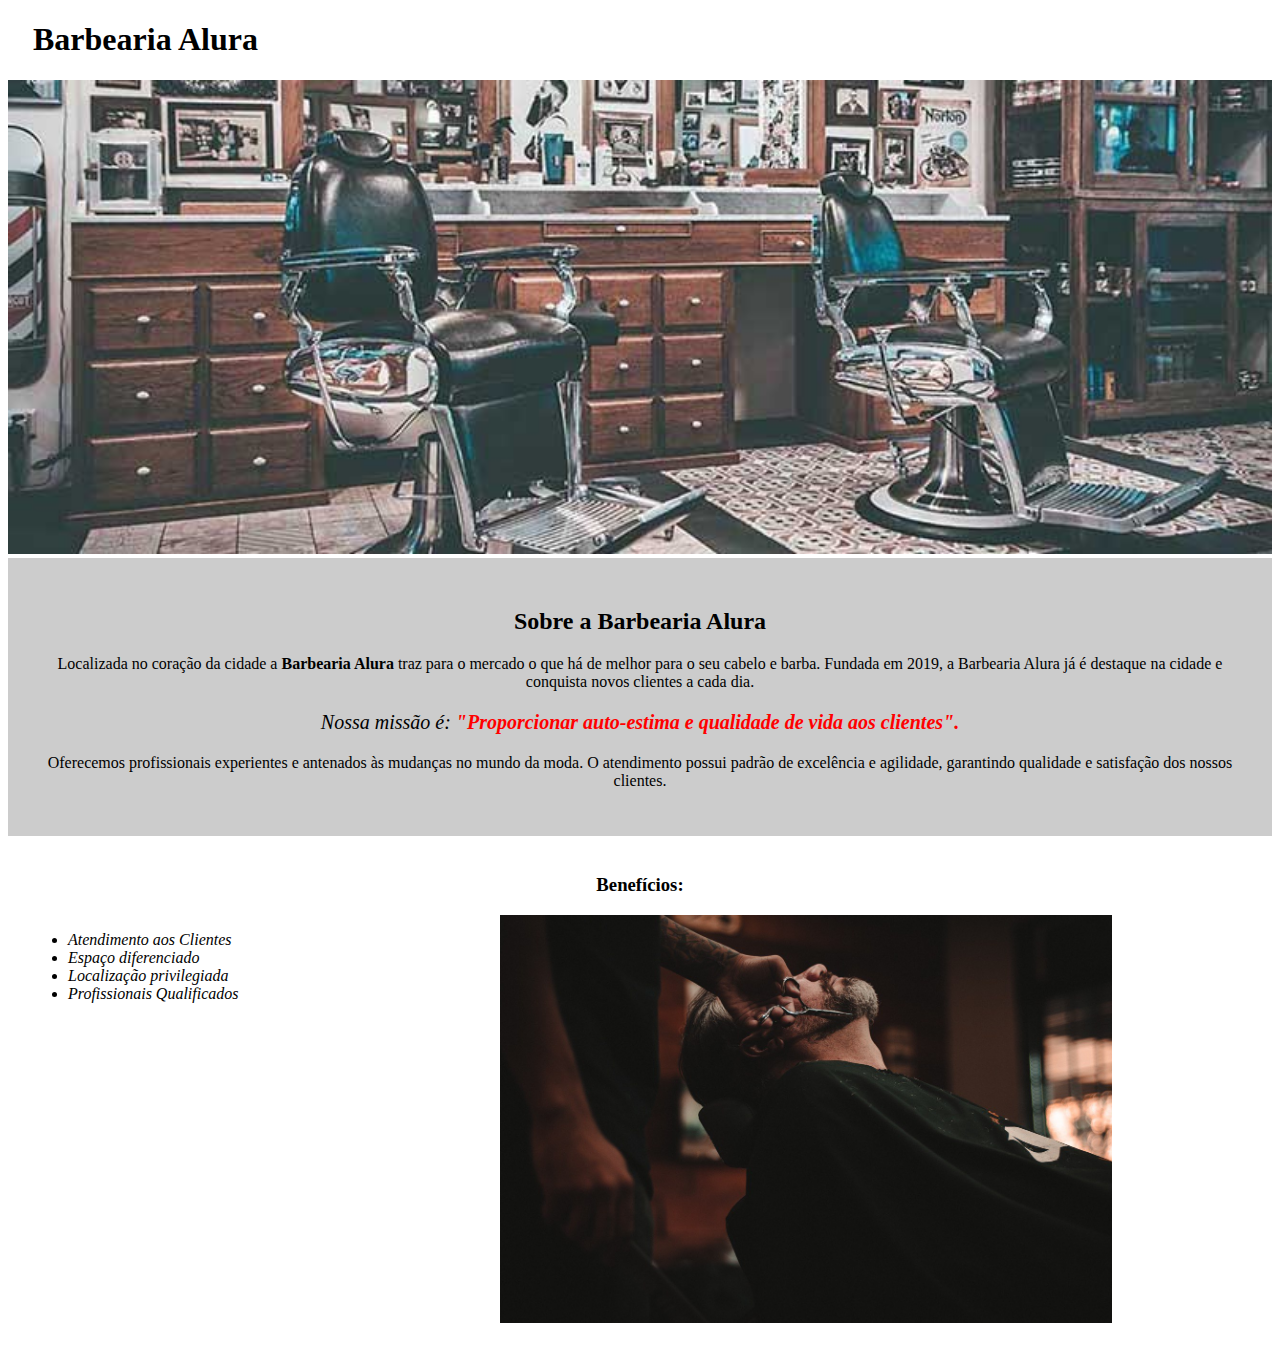
<file: index.html>
<!DOCTYPE html>
<html lang="pt-br">

    <head>
        <meta charset="UTF-8">
        <meta name="viewport" content="width=device-width, initial-scale=1.0">
        <title>Página principal</title>

        <link rel="stylesheet" href="estilos.css">

    </head>

    <body>

        <header>
            <h1  class="titulo-principal"  > Barbearia Alura </h1>
        </header>
        
        <img src="img/banner.jpg" alt="Imagem da Barbearia">

        <div class="principal" >
            
            <h2> Sobre a Barbearia Alura </h2>

            <p> Localizada no coração da cidade a <strong> Barbearia Alura </strong> traz para o mercado o que há de melhor para o seu cabelo e barba. Fundada em 2019, a Barbearia Alura já é destaque na cidade e conquista novos clientes a cada dia. </p>
            
            <p id="missao"> <em>  Nossa missão é: <strong>"Proporcionar auto-estima e qualidade de vida aos clientes".</strong>  </em>   </p>
            
            <p> Oferecemos profissionais experientes e antenados às mudanças no mundo da moda. O atendimento possui padrão de     excelência e agilidade, garantindo qualidade e satisfação dos nossos clientes. </p>

        </div>

        <div class="beneficios" >  
            
            <h3> Benefícios: </h3>

            <ul>
                <li class="itens" > Atendimento aos Clientes </li>
                <li class="itens" > Espaço diferenciado </li>
                <li class="itens" > Localização privilegiada </li>
                <li class="itens" > Profissionais Qualificados </li>
            </ul>

            <img src="img/beneficios.jpg" alt=""  class="imagembeneficios"   >
            
        </div>

    </body>

</html>
</file>
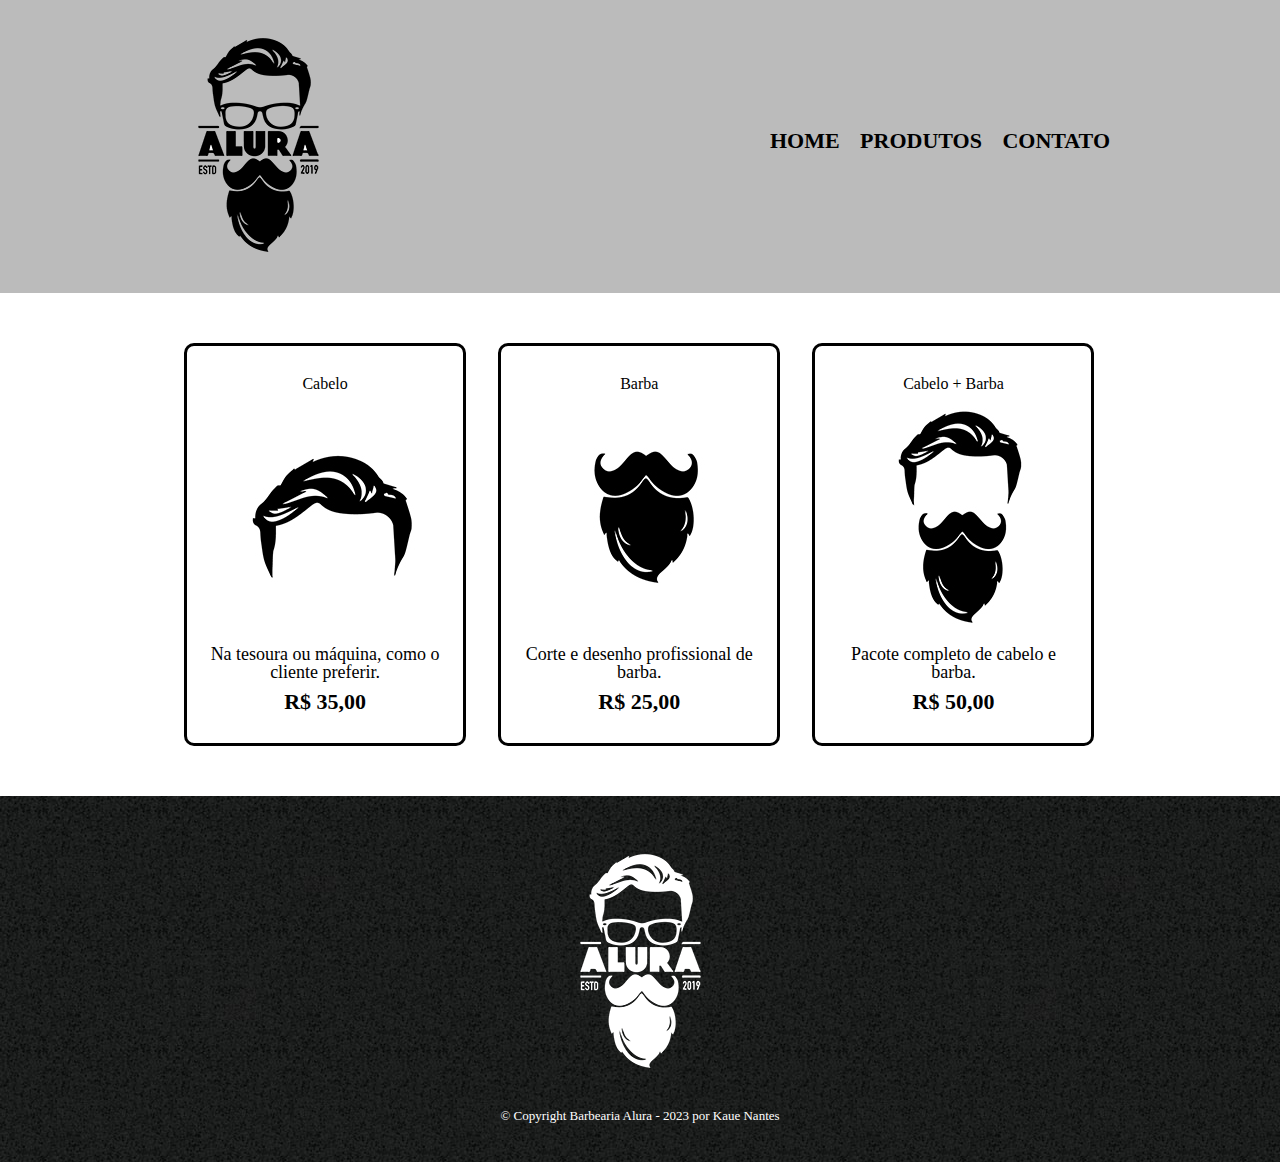
<file: produtos.html>
<!DOCTYPE html>
<html lang="pt-br">
    <head>
        <meta charset="UTF-8">
        <meta name="viewport" content="width=device-width, initial-scale=1.0">
        <title> Produtos - Barbearia Alura</title>
        <link rel="stylesheet" href="reset.css">
        <link rel="stylesheet" href="produtos.css">
    </head>
    <body>
        <header>
            <div  class="caixa"  >
                <h1> <img src="img/logo.png" alt="Logo da empresa"> </h1>
                            
                <nav>
                    <ul>
                        <li>  <a href="index.html">  home  </a>  </li>
                        <li>  <a href="produtos.html"> Produtos </a></li>
                        <li>  <a href="contato.html"> Contato  </a></li>
                    </ul>
                </nav>
            </div>
        </header>

        <main>
            <ul class="produtos">
                <li>
                    <h2>Cabelo</h2>
                    <img src="img/cabelo.jpg" alt="">
                    <p class="produto-descricao" > Na tesoura ou máquina, como o cliente preferir. </p>
                    <p class="produto-preco"> R$ 35,00 </p>
                </li>
                <li>
                    <h2>Barba</h2>
                    <img src="img/barba.jpg" alt="">
                    <p class="produto-descricao"> Corte e desenho profissional de barba. </p>
                    <p class="produto-preco"> R$ 25,00 </p>
                </li>
                <li>
                    <h2>Cabelo + Barba</h2>
                    <img src="img/cabelo+barba.jpg" alt="">
                    <p class="produto-descricao"> Pacote completo de cabelo e barba.</p>
                    <p class="produto-preco"> R$ 50,00 </p>
                </li>
            </ul>
        </main>

        <footer>
            <img src="img/logo-branco.png" alt="">
            <p class="copyright"> &copy; Copyright Barbearia Alura - 2023 por Kaue Nantes </p>
        </footer>
        
    </body>
</html>
</file>
<file: estilos.css>
body {
    
}

.titulo-principal {
    padding-left: 25px;
}

img {
    width: 100%;
}

.principal {
    background: #CCCCCC;
    padding: 30px;
}

h2 {
    text-align: center;
}

p {
    text-align: center;
}

em strong {
    color: red;
}

#missao {
    font-size: 20px;
}

.beneficios {
    background: #FFFFFF;
    padding: 20px;
}

h3 {
    text-align: center;
}

ul {
    display: inline-block;
    vertical-align: top;
    width: 20%;
    margin-right: 15%;
}

.itens {
    font-style: italic;
}

.imagembeneficios {
    width: 50%;
}
</file>
<file: produtos.css>
header {
    background: #BBBBBB;
    padding: 20px 0;
}

.caixa {
    position: relative;
    width: 940px;
    margin: 0 auto;
}

nav {
    position: absolute;
    top: 110px;
    right: 0;
}

nav li {
    display: inline;
    margin: 0 0 0 15px;
}

nav a {
    text-transform: uppercase;
    color: #000000;
    font-weight: bold;
    font-size: 22px;
    text-decoration: none;
}

nav a:hover {
    color: #c78c19;
    text-decoration: underline;
}

.produtos {
    width: 940px;
    margin: 0 auto;
    padding: 50px 0;
}

.produtos li {
    display: inline-block;
    text-align: center;
    width: 30%;
    vertical-align: top;
    margin: 0 1.5%;
    padding: 30px 20px;
    box-sizing: border-box;
    border: 3px solid #000000;
    border-radius: 10px;
}

.produtos li:hover {
    border-color: #c78c19;
}

.produtos li:active {
    border-color: #c78c19;
}

.produtos li:hover h2 {
    font-size: 34px;
}

.produto-descricao {
    font-size: 18px;
}

.produto-preco {
    font-size: 22px;
    font-weight: bold;
    margin-top: 10px;
}

footer {
    text-align: center;
    background: url("img/bg.jpg");
    padding: 40px 0;
}

.copyright {
    color: #FFFFFF;
    font-size: 13px;
    margin:  20px 0 0;
}
</file>
